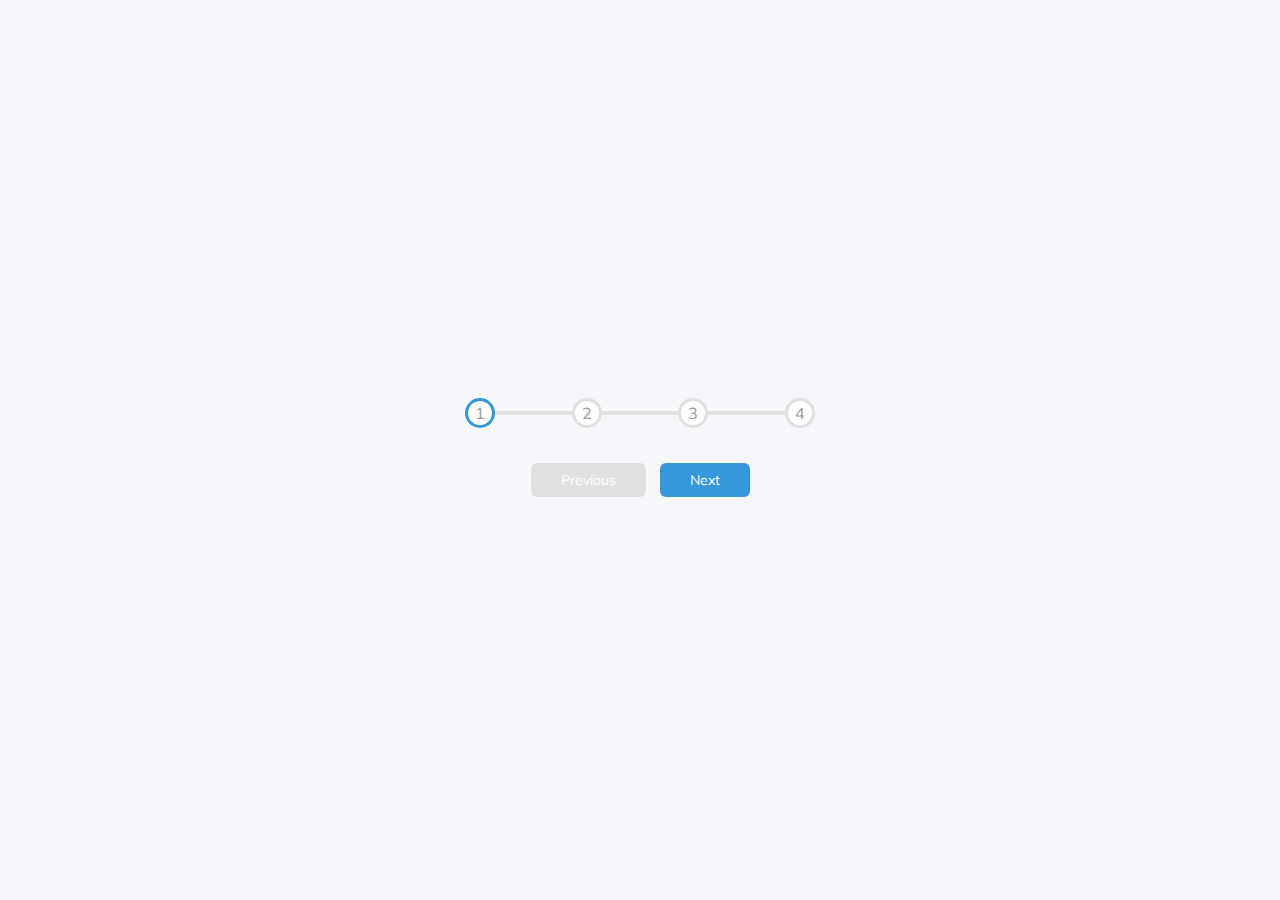
<file: day2-creating-steps/index.html>
<!DOCTYPE html>
<html lang="en">
  <head>
    <meta charset="UTF-8" />
    <meta name="viewport" content="width=device-width, initial-scale=1.0" />
    <title>Progress Steps</title>
    <link rel="stylesheet" href="style.css" />
    <script src="script.js" defer></script>
  </head>
  <body>
    <div class="container">
      <div class="progress-container">
        <div class="progress" id="progress"></div>
        <div class="circle active">1</div>
        <div class="circle">2</div>
        <div class="circle">3</div>
        <div class="circle">4</div>
      </div>

      <button class="btn" id="prev" disabled>Previous</button>
      <button class="btn" id="next">Next</button>
    </div>
  </body>
</html>
</file>
<file: day2-creating-steps/style.css>
@import url("https://fonts.googleapis.com/css2?family=Muli&display=swap");

html {
  --line-border-fill: #3498db;
  --line-border-empty: #e0e0e0;
}

* {
  box-sizing: border-box;
}

body {
  background-color: #f6f7fb;
  font-family: "Muli", sans-serif;
  margin: 0;
  display: flex;
  align-items: center;
  justify-content: center;
  height: 100vh;
  overflow: hidden;
}

.container {
  text-align: center;
}

.progress-container {
  display: flex;
  justify-content: space-between;
  position: relative;
  margin-bottom: 30px;
  max-width: 100%;
  width: 350px;
}

.progress-container::before {
  content: "";
  background-color: var(--line-border-empty);
  position: absolute;
  top: 50%;
  left: 0;
  transform: translateY(-50%);
  z-index: -1;
  height: 4px;
  width: 100%;
}

.progress {
  background-color: var(--line-border-fill);
  position: absolute;
  top: 50%;
  left: 0;
  transform: translateY(-50%);
  z-index: -1;
  height: 4px;
  width: 0%;
  transition: 0.4s ease;
}

.circle {
  background-color: white;
  color: #999;
  border-radius: 50%;
  height: 30px;
  width: 30px;
  display: flex;
  align-items: center;
  justify-content: center;
  border: 3px solid var(--line-border-empty);
  transform: 0.4s ease;
}

.circle.active {
  border-color: var(--line-border-fill);
}

.btn {
  background: var(--line-border-fill);
  color: white;
  border: 0;
  border-radius: 6px;
  cursor: pointer;
  font: inherit;
  padding: 8px 30px;
  margin: 5px;
  font-size: 14px;
}

.btn:active {
  transform: scale(0.98);
}

.btn:focus {
  outline: none;
}

.btn:disabled {
  background-color: var(--line-border-empty);
  cursor: not-allowed;
}
</file>
